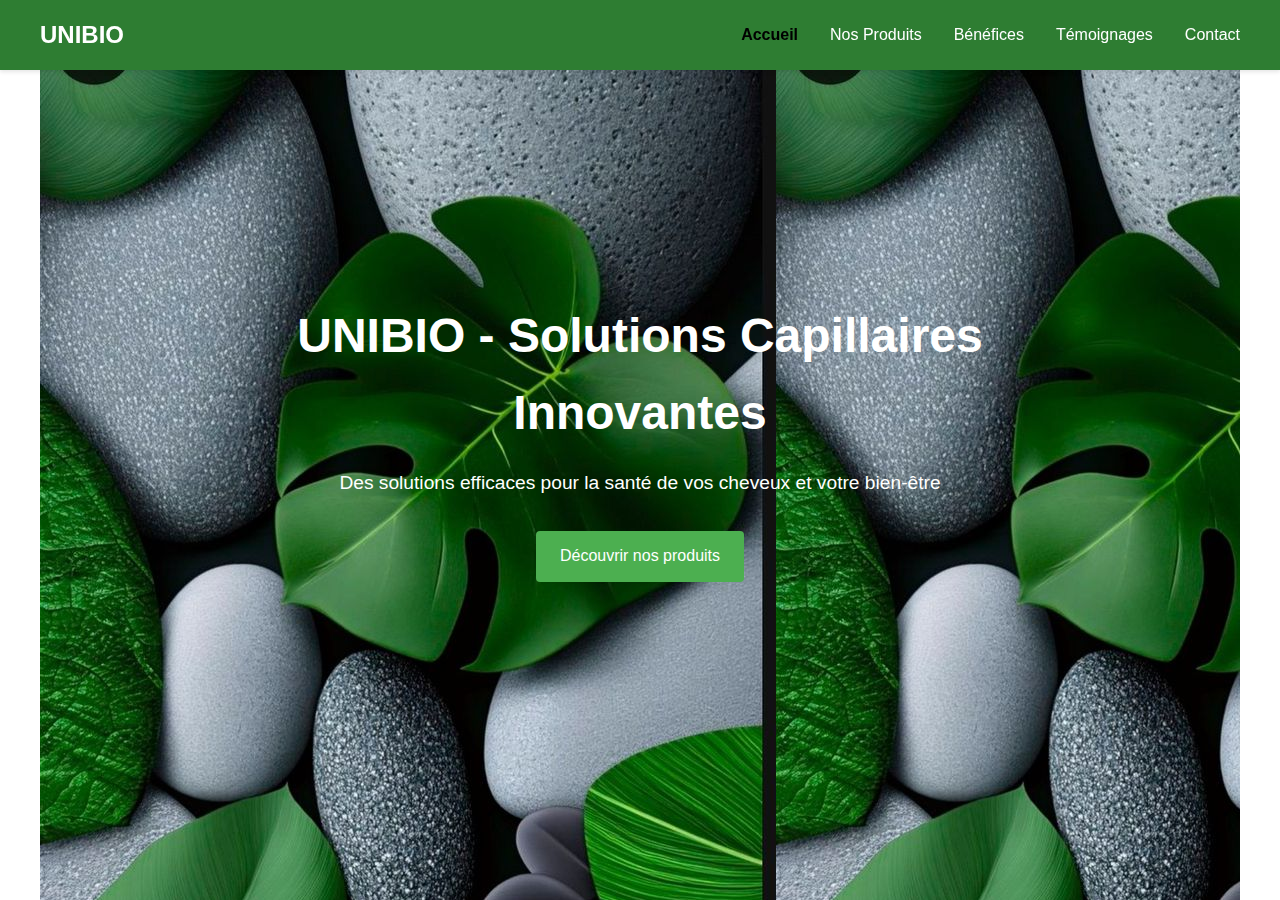
<file: index.html>
<!DOCTYPE html>
<html lang="fr">
<head>
    <meta charset="UTF-8">
    <meta name="viewport" content="width=device-width, initial-scale=1.0">
    <title>UNIBIO - Produits Capillaires et Médicaments</title>
    <link rel="stylesheet" href="style.css">
    <link rel="stylesheet" href="https://cdnjs.cloudflare.com/ajax/libs/font-awesome/6.0.0-beta3/css/all.min.css">
    
</head>
<body>
    <header>
        
        <nav>
            <div class="logo">UNIBIO</div>
            <ul class="nav-links">
                <li><a href="index.html" class="active" >Accueil</a></li>
                <li><a href="produit.html">Nos Produits</a></li>
                <li><a href="benefice.html">Bénéfices</a></li>
                <li><a href="temoignage.html">Témoignages</a></li>
                <li><a href="contact.html">Contact</a></li>
            </ul>
        </nav>
    </header>
    <section class="hero" id="accueil">
        <div class="hero-content">
            <div class="rebon" >
                <h1>UNIBIO - Solutions Capillaires Innovantes</h1>
                
            </div>
            <p>Des solutions efficaces pour la santé de vos cheveux et votre bien-être</p>
            <a href="produit.html" class="btn">Découvrir nos produits</a>
        </div>
    </section>
    

   
   <script src="app.js"></script> 
</body>
</html>
</file>
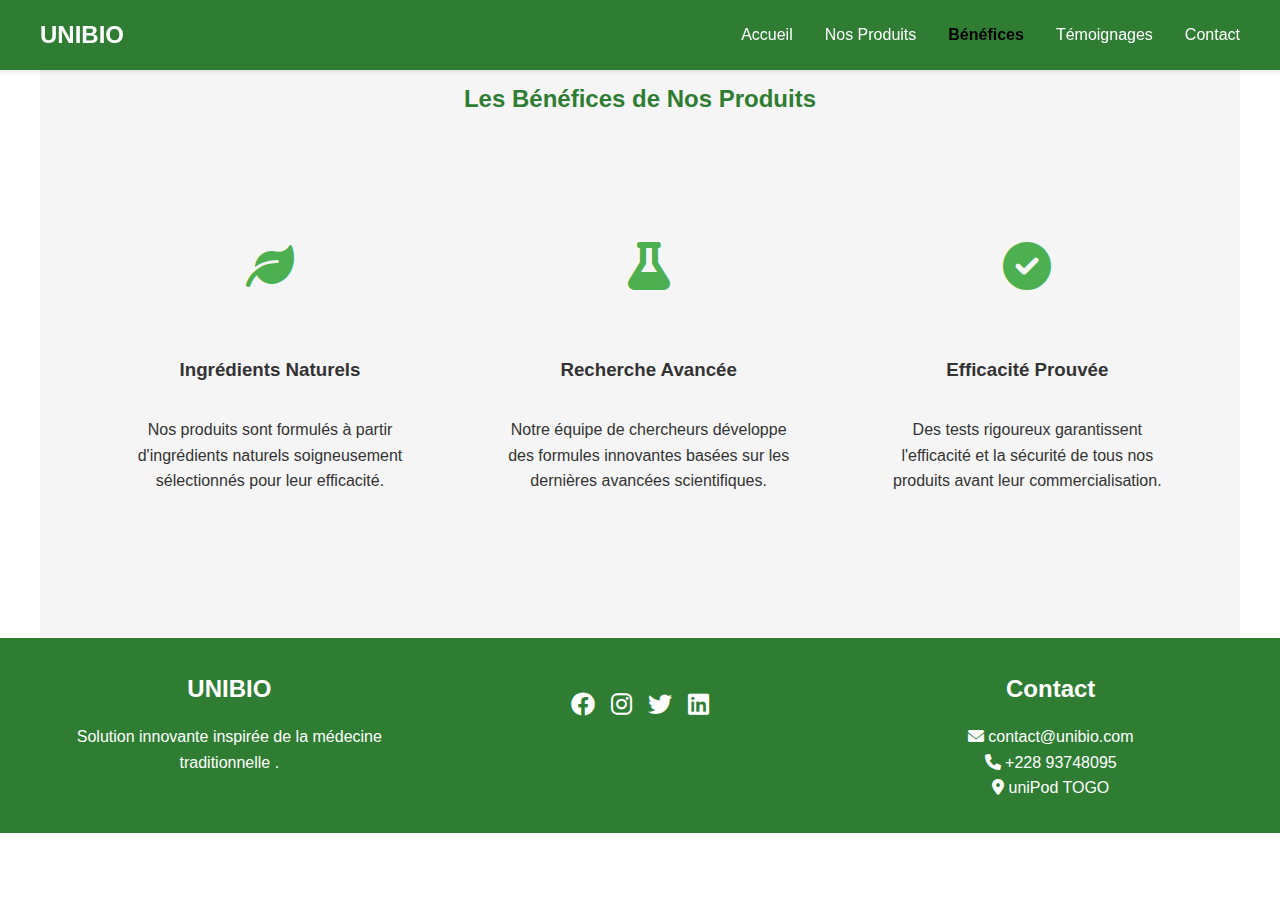
<file: benefice.html>
<!DOCTYPE html>
<html lang="fr">
<head>
    <meta charset="UTF-8">
    <meta name="viewport" content="width=device-width, initial-scale=1.0">
    <title>UNIBIO - Produits Capillaires et Médicaments</title>
    <link rel="stylesheet" href="style.css">
    <link rel="stylesheet" href="https://cdnjs.cloudflare.com/ajax/libs/font-awesome/6.0.0-beta3/css/all.min.css">
    
</head>
<body>
    <header>
        
        <nav>
            <div class="logo">UNIBIO</div>
            <ul class="nav-links">
                <li><a href="index.html">Accueil</a></li>
                <li><a href="produit.html">Nos Produits</a></li>
                <li><a href="benefice.html" class="active" >Bénéfices</a></li>
                <li><a href="temoignage.html">Témoignages</a></li>
                <li><a href="contact.html">Contact</a></li>
            </ul>
        </nav>
    </header>

    

    

    <section class="bienfait" id="bienfait">
        <h2>Les Bénéfices de Nos Produits</h2>
        <div class="bienfait-item">
            <div class="bienfait-item">
                <div class="bienfait-icon">
                    <i class="fas fa-leaf"></i>
                </div>
                <h3>Ingrédients Naturels</h3>
                <p>Nos produits sont formulés à partir d'ingrédients naturels soigneusement sélectionnés pour leur efficacité.</p>
            </div>

            <div class="bienfait-item">
                <div class="bienfait-icon">
                    <i class="fas fa-flask"></i>
                </div>
                <h3>Recherche Avancée</h3>
                <p>Notre équipe de chercheurs développe des formules innovantes basées sur les dernières avancées scientifiques.</p>
            </div>

            <div class="bienfait-item">
                <div class="bienfait-icon">
                    <i class="fas fa-check-circle"></i>
                </div>
                <h3>Efficacité Prouvée</h3>
                <p>Des tests rigoureux garantissent l'efficacité et la sécurité de tous nos produits avant leur commercialisation.</p>
            </div>
        </div>
    </section>

   

    <footer>
        <div class="footer-content">
            <div class="footer-section">
                <h3>UNIBIO</h3>
                <p>Solution innovante inspirée de la médecine traditionnelle .</p>
            </div>
            
            <div class="Liens">
                <a href="#" class="social-icon"><i class="fab fa-facebook"></i></a>
                <a href="#" class="social-icon"><i class="fab fa-instagram"></i></a>
                <a href="#" class="social-icon"><i class="fab fa-twitter"></i></a>
                <a href="#" class="social-icon"><i class="fab fa-linkedin"></i></a>
            </div>

            <div class="footer-section">
                <h3>Contact</h3>
                <p><i class="fa-solid fa-envelope"></i>  contact@unibio.com</p>
                <p><i class="fa-solid fa-phone"></i>  +228 93748095</p>
                <p><i class="fa-solid fa-location-dot"></i> uniPod TOGO</p>
            </div>
        </div>
    </footer>

   <script src="app.js"></script>
</body>
</html>
</file>
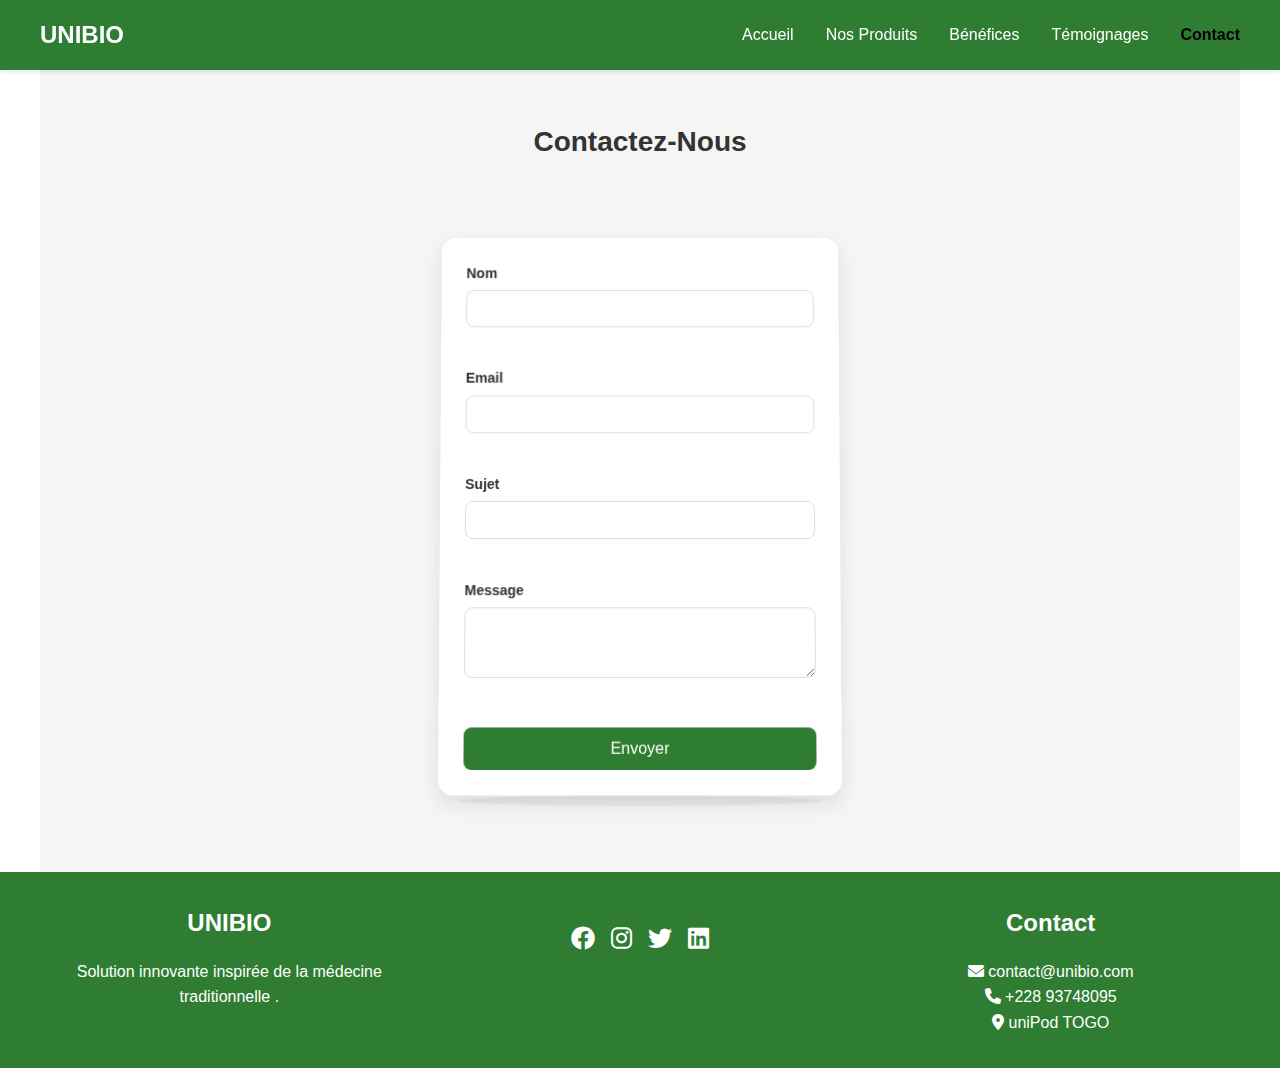
<file: contact.html>
<!DOCTYPE html>
<html lang="fr">
<head>
    <meta charset="UTF-8">
    <meta name="viewport" content="width=device-width, initial-scale=1.0">
    <title>UNIBIO - Produits Capillaires et Médicaments</title>
    <link rel="stylesheet" href="style.css">
    <link rel="stylesheet" href="https://cdnjs.cloudflare.com/ajax/libs/font-awesome/6.0.0-beta3/css/all.min.css">
    
</head>
<body>
    <header>
        
        <nav>
            <div class="logo">UNIBIO</div>
            <ul class="nav-links">
                <li><a href="index.html">Accueil</a></li>
                <li><a href="produit.html">Nos Produits</a></li>
                <li><a href="benefice.html">Bénéfices</a></li>
                <li><a href="temoignage.html">Témoignages</a></li>
                <li><a href="contact.html" class="active" >Contact</a></li>
            </ul>
        </nav>
    </header>

    <section class="contact" id="contact">
        <div class="contact-container">
            <h2>Contactez-Nous</h2>
            <div class="form-card">
                <form>
                    <div class="form-group">
                        <label for="name">Nom</label>
                        <input type="text" id="name" required>
                    </div>
                    <div class="form-group">
                        <label for="email">Email</label>
                        <input type="email" id="email" required>
                    </div>
                    <div class="form-group">
                        <label for="subject">Sujet</label>
                        <input type="text" id="subject" required>
                    </div>
                    <div class="form-group">
                        <label for="message">Message</label>
                        <textarea id="message" rows="3" required></textarea>
                    </div>
                    <button type="submit">Envoyer</button>
                </form>
            </div>
        </div>
    </section>

    <footer>
        <div class="footer-content">
            <div class="footer-section">
                <h3>UNIBIO</h3>
                <p>Solution innovante inspirée de la médecine traditionnelle .</p>
            </div>
            
            <div class="Liens">
                <a href="#" class="social-icon"><i class="fab fa-facebook"></i></a>
                <a href="#" class="social-icon"><i class="fab fa-instagram"></i></a>
                <a href="#" class="social-icon"><i class="fab fa-twitter"></i></a>
                <a href="#" class="social-icon"><i class="fab fa-linkedin"></i></a>
            </div>

            <div class="footer-section">
                <h3>Contact</h3>
                <p><i class="fa-solid fa-envelope"></i>  contact@unibio.com</p>
                <p><i class="fa-solid fa-phone"></i>  +228 93748095</p>
                <p><i class="fa-solid fa-location-dot"></i> uniPod TOGO</p>
            </div>
        </div>
    </footer>

   <script src="app.js"></script>
</body>
</html>
</file>
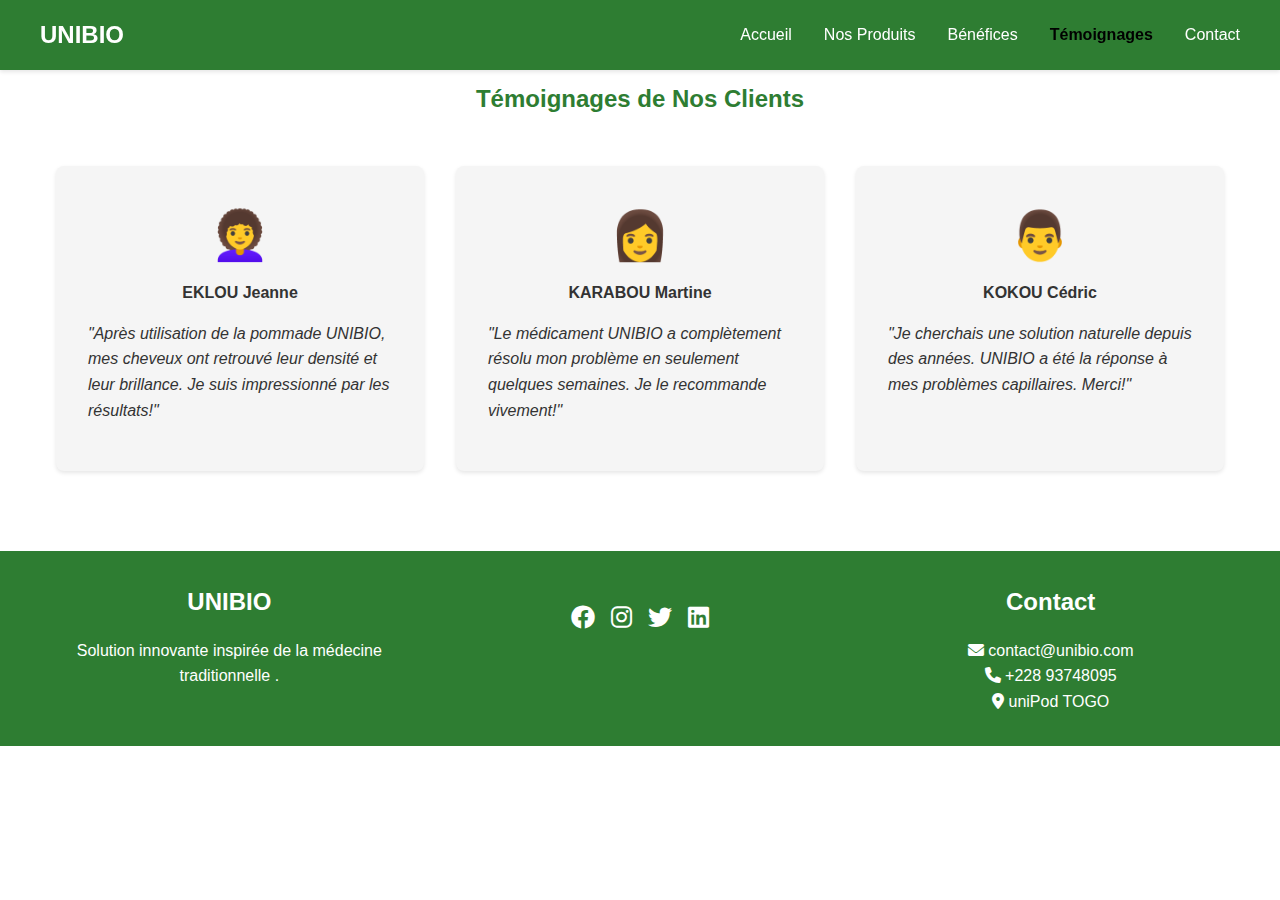
<file: temoignage.html>
<!DOCTYPE html>
<html lang="fr">
<head>
    <meta charset="UTF-8">
    <meta name="viewport" content="width=device-width, initial-scale=1.0">
    <title>UNIBIO - Produits Capillaires et Médicaments</title>
    <link rel="stylesheet" href="style.css">
    <link rel="stylesheet" href="https://cdnjs.cloudflare.com/ajax/libs/font-awesome/6.0.0-beta3/css/all.min.css">
    
</head>
<body>
    <header>
        


        <nav>
            <div class="logo">UNIBIO</div>
            <ul class="nav-links">
                <li><a href="index.html">Accueil</a></li>
                <li><a href="produit.html">Nos Produits</a></li>
                <li><a href="benefice.html">Bénéfices</a></li>
                <li><a href="temoignage.html" class="active" >Témoignages</a></li>
                <li><a href="contact.html">Contact</a></li>
            </ul>
        </nav>
    </header>



   

    <section class="temoignage" id="temoignages">
        <h2>Témoignages de Nos Clients</h2>
        <div class="temoin-items">
            <div class="temoin-item">
                <div class="profile-container">
                    <div class="profile-icon">👩‍🦱</div>
                    <p class="profile-name">EKLOU Jeanne</p>
                </div>
                <p class="temoin-text">"Après utilisation de la pommade UNIBIO, mes cheveux ont retrouvé leur densité et leur brillance. Je suis impressionné par les résultats!"</p>
            </div>
            <div class="temoin-item">
                <div class="profile-container">
                    <div class="profile-icon">👩</div>
                    <p class="profile-name">KARABOU Martine</p>
                </div>
                <p class="temoin-text">"Le médicament UNIBIO a complètement résolu mon problème en seulement quelques semaines. Je le recommande vivement!"</p>
            </div>
            <div class="temoin-item">
                <div class="profile-container">
                    <div class="profile-icon">👨</div>
                    <p class="profile-name">KOKOU Cédric</p>
                </div>
                <p class="temoin-text">"Je cherchais une solution naturelle depuis des années. UNIBIO a été la réponse à mes problèmes capillaires. Merci!"</p>
            </div>
        </div>
    </section>

    

   

    <footer>
        <div class="footer-content">
            <div class="footer-section">
                <h3>UNIBIO</h3>
                <p>Solution innovante inspirée de la médecine traditionnelle .</p>
            </div>
            
            <div class="Liens">
                <a href="#" class="social-icon"><i class="fab fa-facebook"></i></a>
                <a href="#" class="social-icon"><i class="fab fa-instagram"></i></a>
                <a href="#" class="social-icon"><i class="fab fa-twitter"></i></a>
                <a href="#" class="social-icon"><i class="fab fa-linkedin"></i></a>
            </div>

            <div class="footer-section">
                <h3>Contact</h3>
                <p><i class="fa-solid fa-envelope"></i>  contact@unibio.com</p>
                <p><i class="fa-solid fa-phone"></i>  +228 93748095</p>
                <p><i class="fa-solid fa-location-dot"></i> uniPod TOGO</p>
            </div>
        </div>
    </footer>

   <script src="app.js"></script>
</body>
</html>
</file>
<file: style.css>
:root {
            --primary-color: #2e7d32;
            --secondary-color: #81c784;
            --accent-color: #4caf50;
            --text-color: #333;
            --light-color: #f5f5f5;
        }

       
        * {
            margin: 0;
            padding: 0;
            box-sizing: border-box;
            font-family: 'Segoe UI', Tahoma, Geneva, Verdana, sans-serif;
        }
        
        body {
            color: var(--text-color);
            line-height: 1.6;
        }
        
        header {
            background-color: var(--primary-color);
            color: white;
            padding: 1rem;
            position: fixed;
            width: 100%;
            z-index: 100;
            box-shadow: 0 2px 4px rgba(0,0,0,0.1);
        }
        
        nav {
            display: flex;
            justify-content: space-between;
            align-items: center;
            max-width: 1200px;
            margin: 0 auto;
        }
        
        .logo {
            font-size: 1.5rem;
            font-weight: bold;
        }
        
        .nav-links {
            display: flex;
            list-style: none;
        }
        
        .nav-links li {
            margin-left: 2rem;
        }
        
        .nav-links a {
            color: white;
            text-decoration: none;
            transition: color 0.3s;
        }
        
        .nav-links a:hover {
            color: var(--secondary-color);
        }
        .nav-links a.active {
            color: black;
            font-weight: bold;
        }
        
        .hero {
            background: linear-gradient(rgba(0,0,0,0.5), rgba(0,0,0,0.5)), url('') center/cover;
           background-image: url('img/vert.jpg');
            height: 100vh;
            display: flex;
            align-items: center;
            justify-content: center;
            text-align: center;
            color: white;
            padding-top: 60px;
        }

        @keyframes rebondir {
            0% { transform: translateY(0); }
            50% { transform: translateY(-20px); }
            100% { transform: translateY(0); }
          }
        .rebon {
            animation: rebondir 2s infinite;

        }  
          
        
        .hero-content {
            
            max-width: 800px;
            padding: 0 1rem;
        }
        
        .hero h1 {
            font-size: 3rem;
            margin-bottom: 1rem;
        }
        
        .hero p {
            font-size: 1.2rem;
            margin-bottom: 2rem;
        }
        
        .btn {
            display: inline-block;
            background-color: var(--accent-color);
            color: white;
            padding: 0.8rem 1.5rem;
            text-decoration: none;
            border-radius: 4px;
            transition: background-color 0.3s;
        }
        
        .btn:hover {
            background-color: var(--primary-color);
        }
        
        section {
            padding: 5rem 1rem;
            max-width: 1200px;
            margin: 0 auto;
        }
        
        section h2 {
            text-align: center;
            margin-bottom: 3rem;
            color: var(--primary-color);
        }
        
        .produit {
            display: grid;
            grid-template-columns: repeat(auto-fit, minmax(300px, 1fr));
            gap: 2rem;
        }
        
        .produit-card {
            background-color: white;
            border-radius: 8px;
            overflow: hidden;
            box-shadow: 0 4px 8px rgba(0,0,0,0.1);
            transition: transform 0.3s;
        }
        
        .produit-card:hover {
            transform: translateY(-10px);
        }
        
        .produit-image {
            height: 200px;
            background-color: var(--light-color);
            display: flex;
            align-items: center;
            justify-content: center;
        }
        
        .produit-info {
            padding: 1.5rem;
        }
        
        .produit-info h3 {
            margin-bottom: 0.5rem;
            color: var(--primary-color);
        }
        
        .bienfait {
            background-color: var(--light-color);
        }
        
        .bienfait-item {
            display: grid;
            grid-template-columns: repeat(auto-fit, minmax(300px, 1fr));
            gap: 2rem;
        }
        
        .bienfait-item {
            text-align: center;
            padding: 2rem;
        }
        
        .bienfait-icon {
            font-size: 3rem;
            color: var(--accent-color);
            margin-bottom: 1rem;
        }
        
        .temoignage {
            background-color: white;
        }

        .profile-container {
            display: flex;
            flex-direction: column;
            align-items: center;
            margin-bottom: 15px;
        }
        
        .profile-icon {
            font-size: 48px;
            margin-bottom: 5px;
        }
        
        .profile-name {
            font-weight: bold;
            margin: 0;
        }
        
        .temoin-items {
            display: grid;
            grid-template-columns: repeat(auto-fit, minmax(300px, 1fr));
            gap: 2rem;
        }
        
        .temoin-item {
            background-color: var(--light-color);
            padding: 2rem;
            border-radius: 8px;
            box-shadow: 0 2px 4px rgba(0,0,0,0.1);
        }
        
        .temoin-text {
            font-style: italic;
            margin-bottom: 1rem;
        }
        
        .temoin-author {
            font-weight: bold;
        }
        
        .contact {
            background-color: var(--light-color);
        }
        
        form {
            max-width: 600px;
            margin: 0 auto;
            display: grid;
            gap: 1.5rem;
        }
        
        .form-group {
            display: flex;
            flex-direction: column;
            border-radius: 25%;
        }

        
        input {
            margin: 1px 0;
         }
         
         
         .contact-container {
             max-width: 800px;
             margin: 0 auto;
             padding: 0 15px;
             text-align: center;
         }
         
         .contact h2 {
             padding: 40px;
             margin-bottom: 30px;
             color: #333;
             font-size: 28px;
         }
         
         .form-card {
             background-color: white;
             border-radius: 15px;
             box-shadow: 0 8px 20px rgba(0, 0, 0, 0.1);
             padding: 25px;
             width: 100%;
             max-width: 400px;
             margin: 0 auto;
             transform: perspective(1000px) rotateX(2deg);
             position: relative;
         }
         
         .form-card::before {
             content: '';
             position: absolute;
             bottom: -10px;
             left: 5%;
             width: 90%;
             height: 10px;
             background-color: rgba(0, 0, 0, 0.05);
             border-radius: 50%;
             z-index: -1;
         }
         
         .form-group {
             margin-bottom: 15px;
             text-align: left;
         }
         
         .form-group label {
             display: block;
             margin-bottom: 5px;
             font-size: 14px;
             color: #333;
             font-weight: bold;
         
         }
         
         .form-group input,
         .form-group textarea {
             width: 100%;
             padding: 10px;
             border: 1px solid #ddd;
             border-radius: 8px;
             font-size: 14px;
             transition: border-color 0.3s, box-shadow 0.3s;
         }
         
         .form-group input:focus,
         .form-group textarea:focus {
             outline: none;
             border-color: #4A90E2;
             box-shadow: 0 0 0 3px rgba(74, 144, 226, 0.1);
         }
         
         .form-group textarea {
             resize: vertical;
         }
         
         button[type="submit"] {
             background-color: #2e7d32;
             color: white;
             border: none;
             padding: 12px 20px;
             border-radius: 8px;
             font-size: 16px;
             font-weight: 500;
             cursor: pointer;
             width: 100%;
             transition: background-color 0.3s;
             margin-top: 10px;
         }
         
         button[type="submit"]:hover {
             background-color: #13161a;
         }
         
         /* Responsive design */
         @media (max-width: 576px) {
             .form-card {
                 padding: 20px;
             }
             
             .contact h2 {
                 font-size: 24px;
             }
         }
        
        


        
        footer {
            background-color: var(--primary-color);
            color: white;
            text-align: center;
            padding: 2rem 1rem;
        }
        
        .footer-content {
            max-width: 1200px;
            margin: 0 auto;
            display: grid;
            grid-template-columns: repeat(auto-fit, minmax(200px, 1fr));
            gap: 2rem;
        }
        
        .footer-section h3 {
            margin-bottom: 1rem;
            font-size: x-large;
        
        }
        
        .footer-links {
            list-style: none;
        }
        
        .footer-links li {
            margin-bottom: 0.5rem;
        }
        
        .footer-links a {
            color: white;
            text-decoration: none;
        }
        
        .footer-links a:hover {
            text-decoration: underline;
        }
        
        .Liens {
            display: flex;
            justify-content: center;
            gap: 1rem;
            margin-top: 1rem;
        }
        
        .social-icon {
            color: white;
            text-decoration: none;
            font-size: 1.5rem;
        }
        
        .copyright {
            margin-top: 2rem;
        }
        
        @media (max-width: 768px) {
            .nav-links {
                display: none;
            }
            
            .hero h1 {
                font-size: 2.5rem;
            }
        }
</file>
